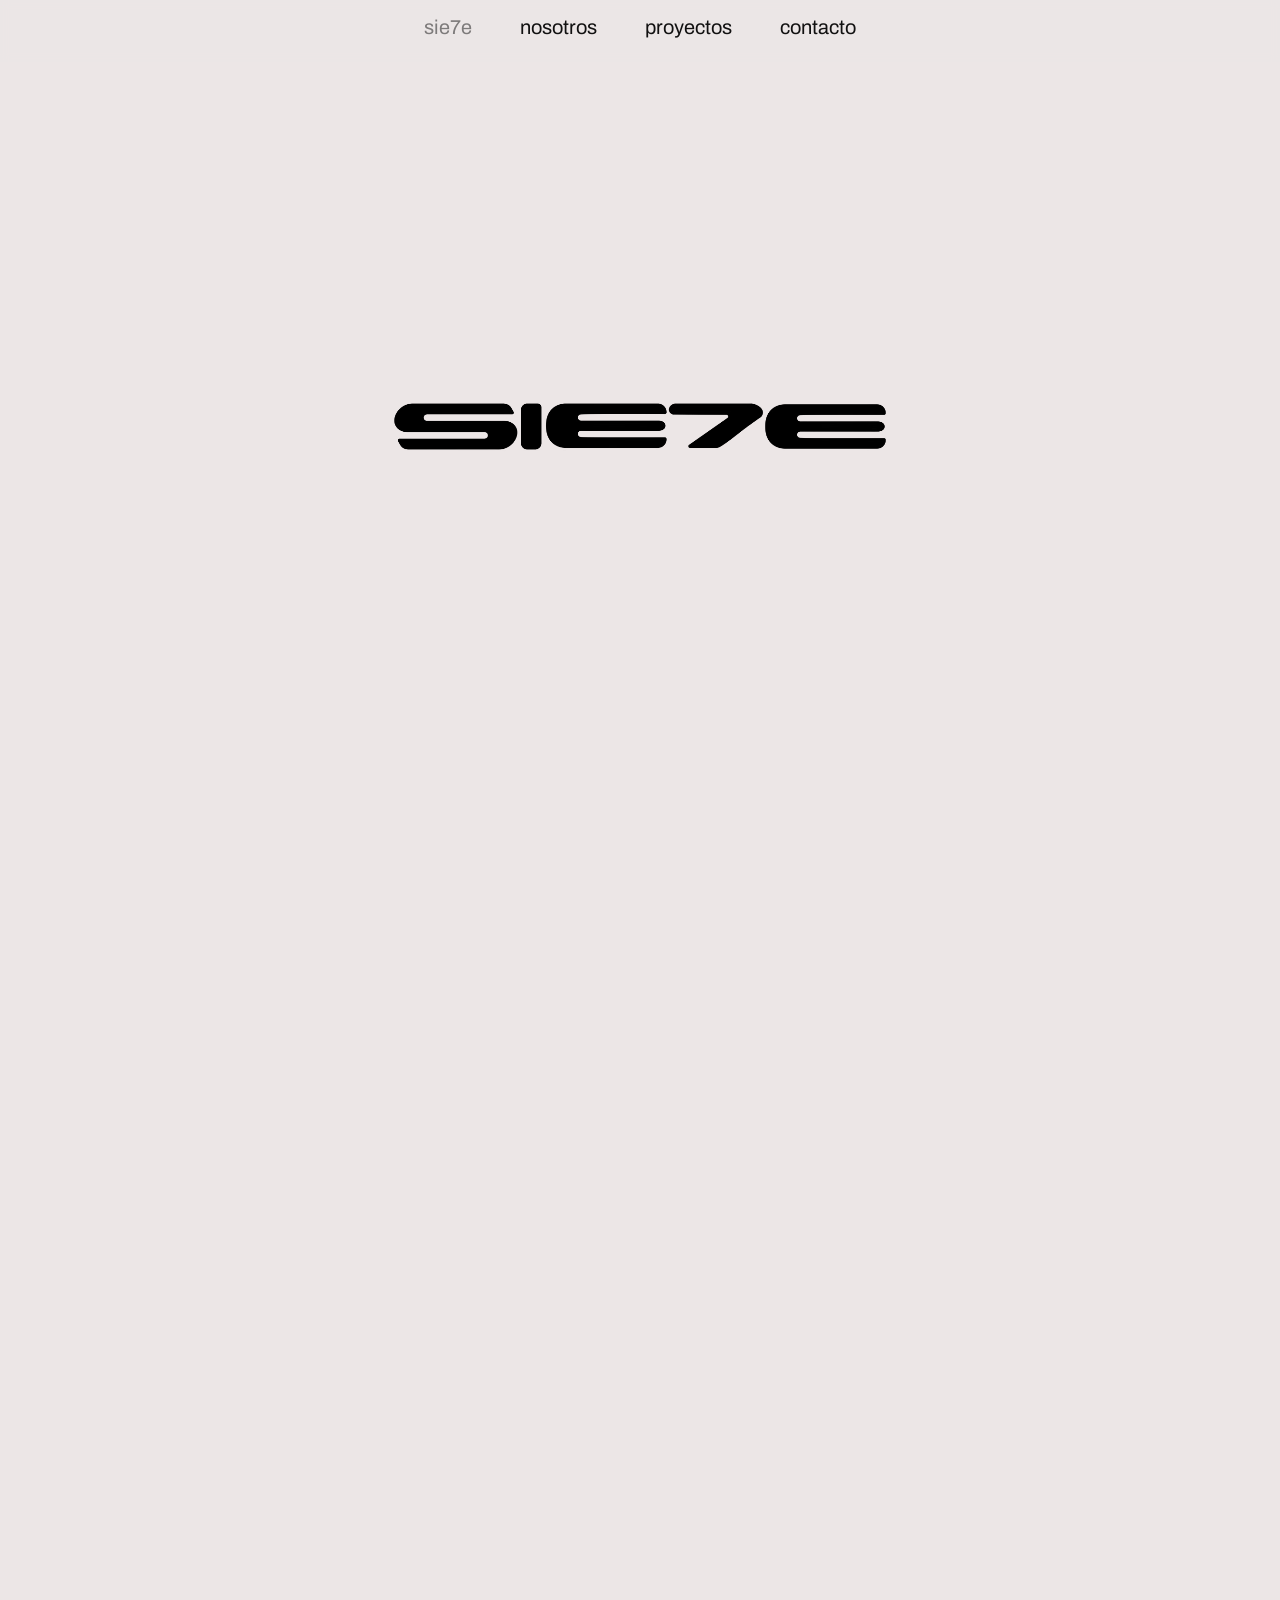
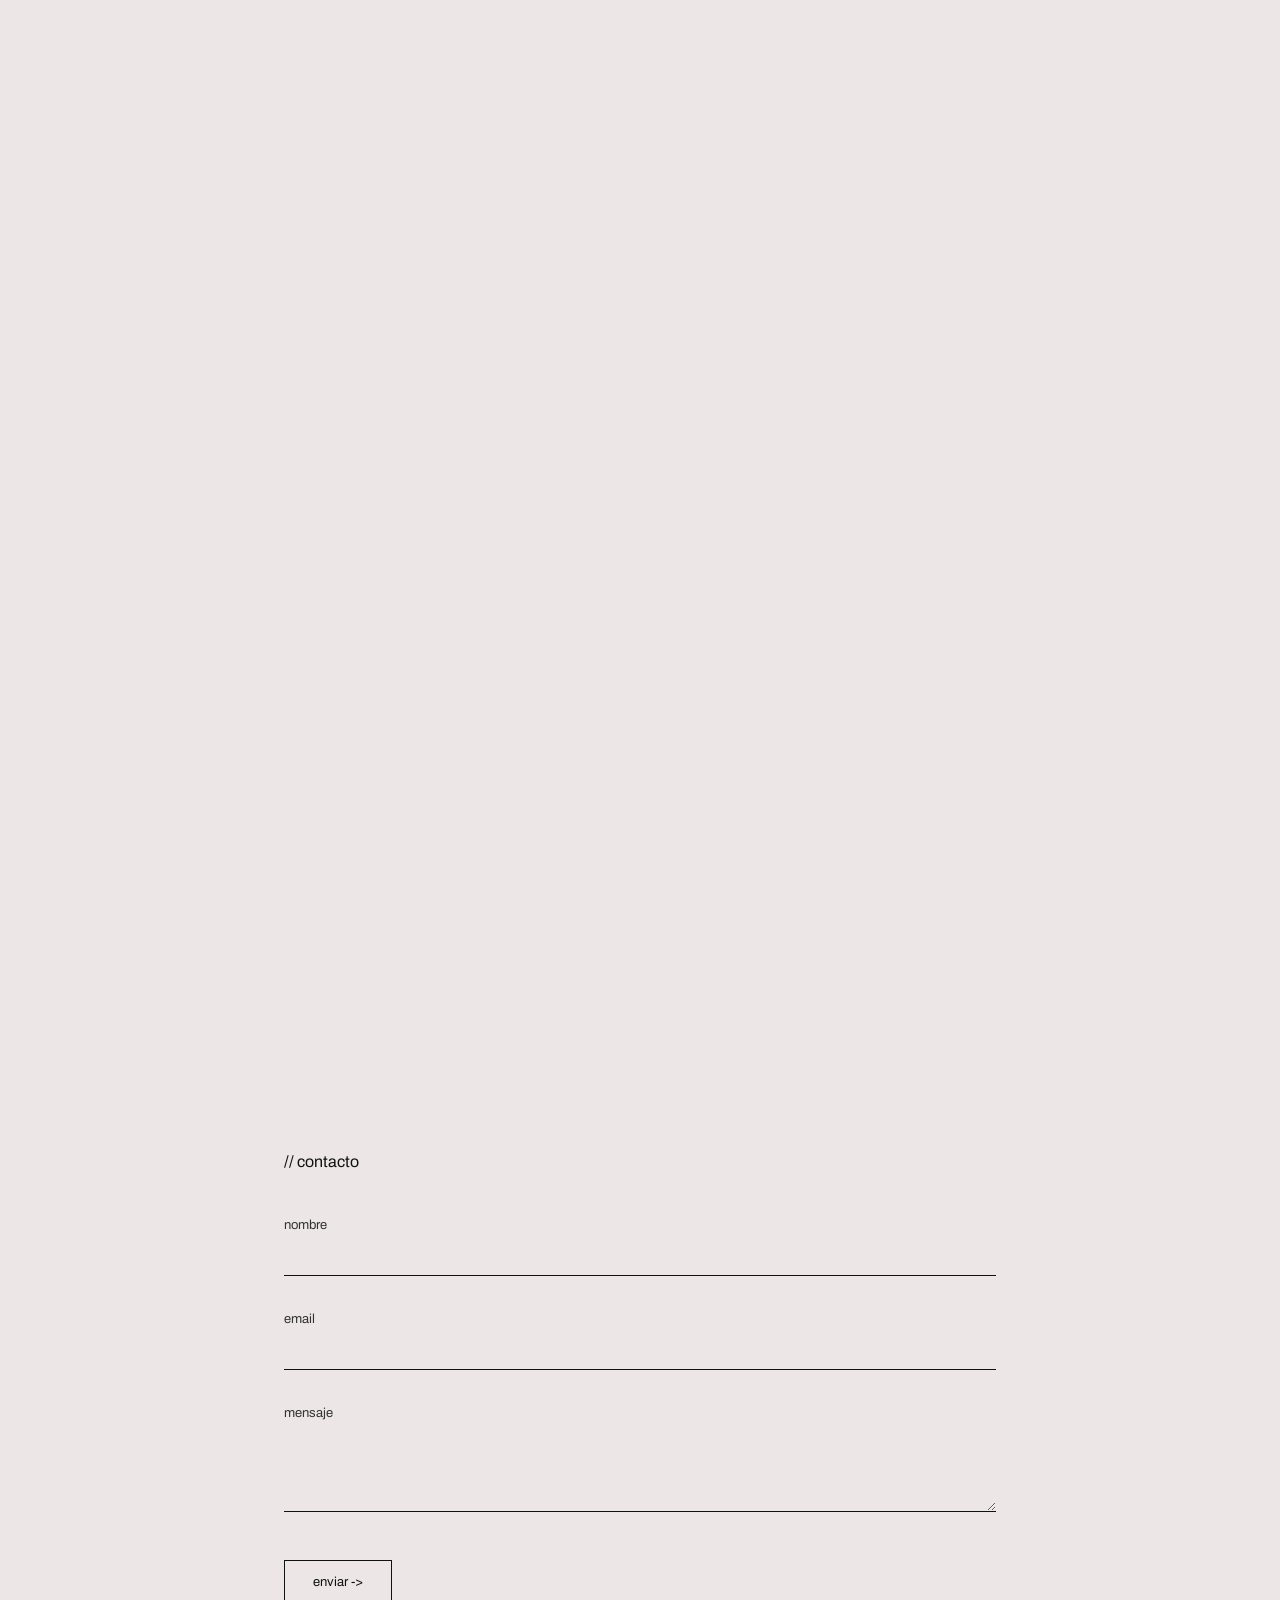
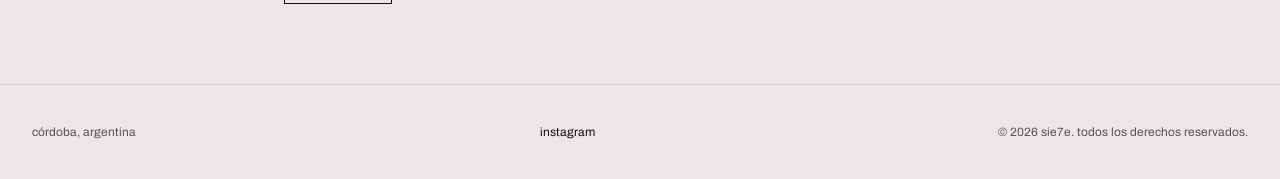
<file: index.html>
<!DOCTYPE html>
<html lang="es">
<head>
  <meta charset="UTF-8">
  <meta name="viewport" content="width=device-width, initial-scale=1.0">
  <title>SIE7E Creativo</title>
  <meta name="description" content="Colectivo artístico y productora audiovisual basada en Córdoba, Argentina.">
  <meta name="theme-color" content="#ece6e6">

  <link rel="icon" type="image/svg+xml" href="Recursos/favicon7.svg">
  <link rel="preconnect" href="https://fonts.googleapis.com">
  <link rel="preconnect" href="https://fonts.gstatic.com" crossorigin>
  <link href="https://fonts.googleapis.com/css2?family=Archivo:ital,wght@0,100..900;1,100..900&display=swap" rel="stylesheet">
  <link rel="stylesheet" href="style.css?v=28">

  <style>
    /* Ajuste de margen superior para dar espacio al header amplio */
    .hero-logo-container {
      width: 100%;
      max-width: 960px;
      margin: 170px auto 50px;
      padding: 0 24px;
      display: flex;
      justify-content: center;
      align-items: center;
      box-sizing: border-box;
    }

    .hero-logo-video {
      width: 100%;
      height: auto;
      display: block;
      image-rendering: -webkit-optimize-contrast;
      transform: translateZ(0);
      will-change: transform;
    }

    /* Videos a ancho completo (Full Width) */
    .hero-section {
      width: 100%;
      display: flex;
      flex-direction: column;
      gap: 0;
    }

    .hero-video-wrapper {
      width: 100vw;
      margin: 0;
      padding: 0;
      overflow: hidden;
      background-color: transparent;
    }

    .hero-bg-video {
      width: 100%;
      height: auto;
      display: block;
      object-fit: cover;
      image-rendering: -webkit-optimize-contrast;
      transform: translateZ(0);
      will-change: transform;
    }

    /* Formulario Minimalista */
    .contact-section {
      max-width: 760px;
      margin: 100px auto 80px;
      padding: 0 24px;
      width: 100%;
      box-sizing: border-box;
    }

    .contact-section h2 {
      font-size: 16px;
      font-weight: 400;
      text-transform: lowercase;
      margin-bottom: 48px;
      color: #111111;
    }

    .contact-form {
      display: flex;
      flex-direction: column;
      gap: 36px;
    }

    .form-group {
      display: flex;
      flex-direction: column;
      gap: 12px;
    }

    .form-group label {
      font-size: 13px;
      color: #333333;
      text-transform: lowercase;
    }

    .form-group input,
    .form-group textarea {
      width: 100%;
      padding: 8px 0;
      background: transparent;
      border: none;
      border-bottom: 1px solid #111111;
      font-size: 14px;
      color: #111111;
      box-sizing: border-box;
      outline: none;
      border-radius: 0;
    }

    .form-group textarea {
      resize: vertical;
      min-height: 80px;
      line-height: 1.6;
    }

    .submit-btn {
      align-self: flex-start;
      background: transparent;
      color: #111111;
      border: 1px solid #111111;
      padding: 14px 28px;
      font-size: 13px;
      text-transform: lowercase;
      cursor: pointer;
      margin-top: 12px;
      transition: all 0.2s ease;
    }

    .submit-btn:hover {
      background: #111111;
      color: #ece6e6;
    }

    @media (max-width: 768px) {
      .hero-logo-container {
        margin: 140px auto 30px;
      }

      .contact-section {
        margin: 60px auto 50px;
      }
    }
  </style>
</head>
<body>

  <header class="header">
    <nav class="nav-links" aria-label="Principal">
      <a href="index.html" aria-current="page">sie7e</a>
      <a href="nosotros.html">nosotros</a>
      <a href="proyectos.html">proyectos</a>
      <a href="#contacto">contacto</a>
    </nav>
  </header>

  <main>
    <!-- Logo Animado de Entrada -->
    <div class="hero-logo-container">
      <video autoplay loop muted playsinline preload="auto" class="hero-logo-video">
        <source src="Recursos/logo2.mov" type="video/quicktime; codecs=hvc1">
        <source src="Recursos/logo2.webm" type="video/webm">
      </video>
    </div>

    <!-- Videos a Ancho Completo (Optimización de Carga Diferida) -->
    <section class="hero-section">
      <div class="hero-video-wrapper">
        <video autoplay loop muted playsinline preload="auto" class="hero-bg-video">
          <source src="Recursos/portada1.mp4" type="video/mp4">
        </video>
      </div>

      <div class="hero-video-wrapper">
        <video autoplay loop muted playsinline preload="metadata" class="hero-bg-video">
          <source src="Recursos/portada2.mp4" type="video/mp4">
        </video>
      </div>

      <div class="hero-video-wrapper">
        <video autoplay loop muted playsinline preload="metadata" class="hero-bg-video">
          <source src="Recursos/portada3.mp4" type="video/mp4">
        </video>
      </div>
    </section>

<!-- Sección de Formulario de Contacto -->
    <section class="contact-section" id="contacto">
      <h2>// contacto</h2>
      <form class="contact-form" action="https://formspree.io/f/xkjjedvq" method="POST">
        <div class="form-group">
          <label for="name">nombre</label>
          <input type="text" id="name" name="name" required>
        </div>
        <div class="form-group">
          <label for="email">email</label>
          <input type="email" id="email" name="email" required>
        </div>
        <div class="form-group">
          <label for="message">mensaje</label>
          <textarea id="message" name="message" required></textarea>
        </div>
        <button type="submit" class="submit-btn">enviar -></button>
      </form>
    </section>
  </main>

  <footer class="footer">
    <div class="footer-content">
      <span>córdoba, argentina</span>
      <a href="https://instagram.com/siete.creative" target="_blank" rel="noopener noreferrer">instagram</a>
      <span>© 2026 sie7e. todos los derechos reservados.</span>
    </div>
  </footer>

</body>
</html>
</file>
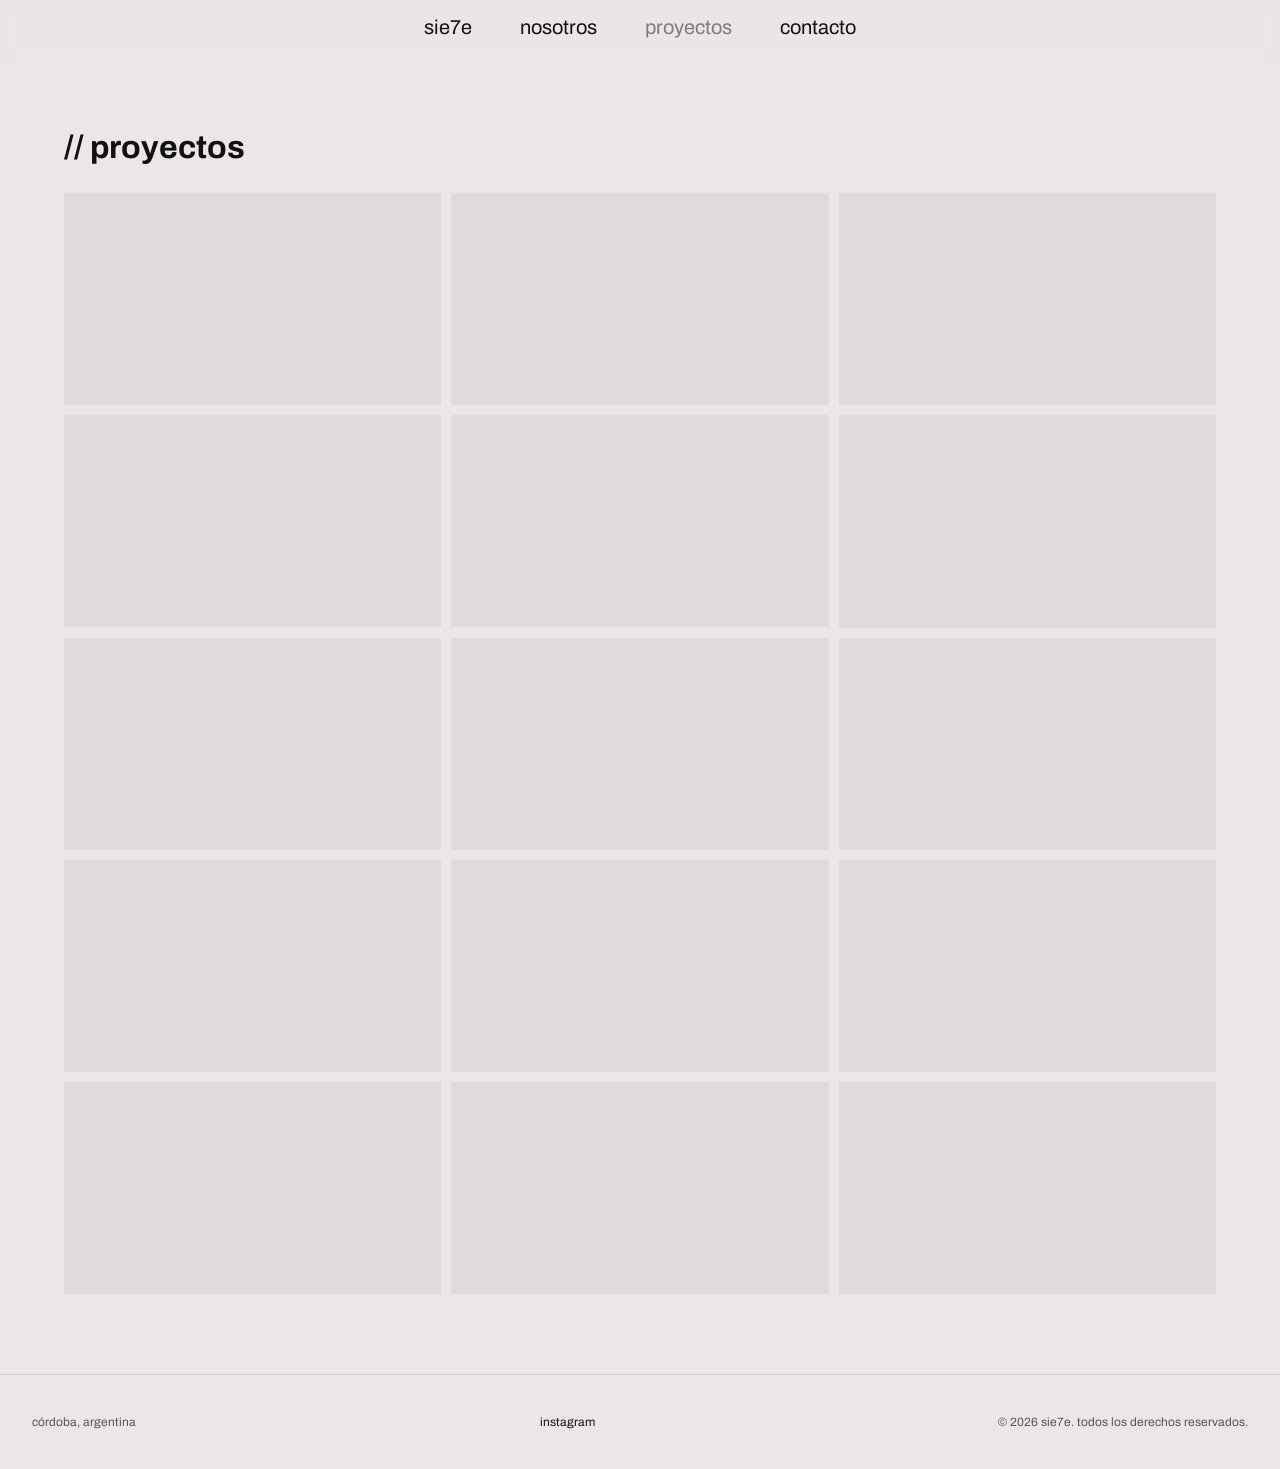
<file: proyectos.html>
<!DOCTYPE html>
<html lang="es">
<head>
  <meta charset="UTF-8">
  <meta name="viewport" content="width=device-width, initial-scale=1.0">
  <title>proyectos — sie7e</title>
  <meta name="description" content="Proyectos de sie7e: cine, videoclips, publicidad y artworks en Córdoba.">
  <meta name="theme-color" content="#ece6e6">

  <link rel="icon" type="image/svg+xml" href="Recursos/favicon7.svg">
  <link rel="preconnect" href="https://fonts.googleapis.com">
  <link rel="preconnect" href="https://fonts.gstatic.com" crossorigin>
  <link href="https://fonts.googleapis.com/css2?family=Space+Mono:wght@400;700&display=swap" rel="stylesheet">
  <link rel="stylesheet" href="style.css?v=13">

  <style>
    body {
      min-height: 100vh;
      display: flex;
      flex-direction: column;
      background-color: #ece6e6;
    }
    .projects-section {
    flex: 1;
    max-width: 960px;
    margin: 0 auto;
    padding: 110px 24px 80px; /* Reducido a 110px arriba */
    width: 100%;
}
    .projects-container {
      flex: 1;
      max-width: 1200px;
      margin: 0 auto;
      padding: 130px 24px 80px;
      width: 100%;
    }

    h1 {
      margin-bottom: 28px;
    }

    .projects-grid {
      display: grid;
      grid-template-columns: repeat(3, 1fr);
      gap: 10px;
      width: 100%;
    }

    .project-card {
      display: block;
      background: transparent;
      text-decoration: none;
      overflow: hidden;
      cursor: pointer;
    }

    .project-card:focus-visible {
      outline: 2px solid #111111;
      outline-offset: 3px;
    }

    .project-media {
      width: 100%;
      aspect-ratio: 16 / 9;
      background: rgba(17, 17, 17, 0.05);
      overflow: hidden;
      position: relative;
    }

    .project-media video {
      width: 100%;
      height: 100%;
      object-fit: cover;
      display: block;
      transition: transform 0.35s ease;
      background: transparent;
      transform: translateZ(0);
      -webkit-transform: translateZ(0);
    }

    @media (hover: hover) and (pointer: fine) {
      .project-card:hover .project-media video {
        transform: scale(1.03) translateZ(0);
      }
    }

    @media (max-width: 768px) {
      .projects-grid {
        grid-template-columns: repeat(2, 1fr);
        gap: 8px;
      }
    }

    @media (max-width: 600px) {
      .projects-container {
        padding: 95px 16px 50px;
      }
      .projects-grid {
        grid-template-columns: 1fr;
        gap: 8px;
      }
    }
  </style>
</head>
<body>

  <header class="header">
    <nav class="nav-links" aria-label="Principal">
      <a href="index.html">sie7e</a>
      <a href="nosotros.html">nosotros</a>
      <a href="proyectos.html" aria-current="page">proyectos</a>
      <a href="index.html#contacto">contacto</a>
    </nav>
  </header>

  <main class="projects-container">
    <h1>// proyectos</h1>

    <div class="projects-grid">
      <!-- Proyecto 01 -->
      <a href="https://vimeo.com/1241450664" class="project-card" target="_blank" rel="noopener noreferrer" aria-label="Ver video en Vimeo">
        <div class="project-media">
          <video class="lazy-video" data-src="Recursos/Fragmentos/frag1.mp4" loop muted playsinline webkit-playsinline disablepictureinpicture preload="none"></video>
        </div>
      </a>

      <!-- Proyecto 02 -->
      <a href="https://vimeo.com/1241451558" class="project-card" target="_blank" rel="noopener noreferrer" aria-label="Ver video en Vimeo">
        <div class="project-media">
          <video class="lazy-video" data-src="Recursos/Fragmentos/frag2.mp4" loop muted playsinline webkit-playsinline disablepictureinpicture preload="none"></video>
        </div>
      </a>

      <!-- Proyecto 03 -->
      <a href="https://youtu.be/m62rCeAR9TU?si=AFdK-YjYzVyQ2iF3" class="project-card" target="_blank" rel="noopener noreferrer" aria-label="Ver video en Vimeo">
        <div class="project-media">
          <video class="lazy-video" data-src="Recursos/Fragmentos/frag3.mp4" loop muted playsinline webkit-playsinline disablepictureinpicture preload="none"></video>
        </div>
      </a>

      <!-- Proyecto 04 -->
      <a href="https://vimeo.com/1241453990" class="project-card" target="_blank" rel="noopener noreferrer" aria-label="Ver video en Vimeo">
        <div class="project-media">
          <video class="lazy-video" data-src="Recursos/Fragmentos/frag4.mp4" loop muted playsinline webkit-playsinline disablepictureinpicture preload="none"></video>
        </div>
      </a>

      <!-- Proyecto 05 -->
      <a href="https://vimeo.com/1241441890" class="project-card" target="_blank" rel="noopener noreferrer" aria-label="Ver video en Vimeo">
        <div class="project-media">
          <video class="lazy-video" data-src="Recursos/Fragmentos/frag5.mp4" loop muted playsinline webkit-playsinline disablepictureinpicture preload="none"></video>
        </div>
      </a>

      <!-- Proyecto 06 -->
      <a href="https://vimeo.com/1241450452" class="project-card" target="_blank" rel="noopener noreferrer" aria-label="Ver video en Vimeo">
        <div class="project-media">
          <video class="lazy-video" data-src="Recursos/Fragmentos/frag6.mp4" loop muted playsinline webkit-playsinline disablepictureinpicture preload="none"></video>
        </div>
      </a>

      <!-- Proyecto 07 -->
      <a href="https://vimeo.com/1241457723" class="project-card" target="_blank" rel="noopener noreferrer" aria-label="Ver video en Vimeo">
        <div class="project-media">
          <video class="lazy-video" data-src="Recursos/Fragmentos/frag7.mp4" loop muted playsinline webkit-playsinline disablepictureinpicture preload="none"></video>
        </div>
      </a>

      <!-- Proyecto 08 -->
      <a href="https://vimeo.com/1241451711" class="project-card" target="_blank" rel="noopener noreferrer" aria-label="Ver video en Vimeo">
        <div class="project-media">
          <video class="lazy-video" data-src="Recursos/Fragmentos/frag8.mp4" loop muted playsinline webkit-playsinline disablepictureinpicture preload="none"></video>
        </div>
      </a>

      <!-- Proyecto 09 -->
      <a href="https://vimeo.com/1241440804" class="project-card" target="_blank" rel="noopener noreferrer" aria-label="Ver video en Vimeo">
        <div class="project-media">
          <video class="lazy-video" data-src="Recursos/Fragmentos/frag9.mp4" loop muted playsinline webkit-playsinline disablepictureinpicture preload="none"></video>
        </div>
      </a>

      <!-- Proyecto 10 -->
      <a href="https://vimeo.com/1241472966" class="project-card" target="_blank" rel="noopener noreferrer" aria-label="Ver video en Vimeo">
        <div class="project-media">
          <video class="lazy-video" data-src="Recursos/Fragmentos/frag10.mp4" loop muted playsinline webkit-playsinline disablepictureinpicture preload="none"></video>
        </div>
      </a>

      <!-- Proyecto 11 -->
      <a href="https://vimeo.com/1241429561" class="project-card" target="_blank" rel="noopener noreferrer" aria-label="Ver video en Vimeo">
        <div class="project-media">
          <video class="lazy-video" data-src="Recursos/Fragmentos/frag11.mp4" loop muted playsinline webkit-playsinline disablepictureinpicture preload="none"></video>
        </div>
      </a>

      <!-- Proyecto 12 -->
      <a href="https://vimeo.com/1242676364" class="project-card" target="_blank" rel="noopener noreferrer" aria-label="Ver video en Vimeo">
        <div class="project-media">
          <video class="lazy-video" data-src="Recursos/Fragmentos/frag12.mp4" loop muted playsinline webkit-playsinline disablepictureinpicture preload="none"></video>
        </div>
      </a>

      <!-- Proyecto 13 -->
      <a href="https://youtu.be/TfEnQe7JgtQ?si=2MVWTUBP9NB9soXA" class="project-card" target="_blank" rel="noopener noreferrer" aria-label="Ver video en Vimeo">
        <div class="project-media">
          <video class="lazy-video" data-src="Recursos/Fragmentos/frag13.mp4" loop muted playsinline webkit-playsinline disablepictureinpicture preload="none"></video>
        </div>
      </a>

      <!-- Proyecto 14 -->
      <a href="https://vimeo.com/1241432411" class="project-card" target="_blank" rel="noopener noreferrer" aria-label="Ver video en Vimeo">
        <div class="project-media">
          <video class="lazy-video" data-src="Recursos/Fragmentos/frag14.mp4" loop muted playsinline webkit-playsinline disablepictureinpicture preload="none"></video>
        </div>
      </a>

      <!-- Proyecto 15 -->
      <a href="https://vimeo.com/1241450863" class="project-card" target="_blank" rel="noopener noreferrer" aria-label="Ver video en Vimeo">
        <div class="project-media">
          <video class="lazy-video" data-src="Recursos/Fragmentos/frag15.mp4" loop muted playsinline webkit-playsinline disablepictureinpicture preload="none"></video>
        </div>
      </a>
    </div>
  </main>

  <!-- Footer Global -->
  <footer class="footer">
    <div class="footer-content">
      <span>córdoba, argentina</span>
      <a href="https://www.instagram.com/siete.creative/" target="_blank" rel="noopener noreferrer">instagram</a>
      <span>© 2026 sie7e. todos los derechos reservados.</span>
    </div>
  </footer>

  <script>
    const reduceMotion = matchMedia('(prefers-reduced-motion: reduce)').matches;
    const noop = () => {};
    const lazyVideos = [...document.querySelectorAll('.lazy-video')];

    lazyVideos.forEach(v => {
      v.muted = true;
      v.defaultMuted = true;
    });

    const safePlay = (v) => {
      if (reduceMotion) return;
      const playPromise = v.play();
      if (playPromise !== undefined) {
        playPromise.catch(() => {
          const retry = () => {
            if (v._inView) v.play().catch(noop);
          };
          window.addEventListener('touchstart', retry, { once: true, passive: true });
          window.addEventListener('scroll', retry, { once: true, passive: true });
        });
      }
    };

    const activateVideo = (v) => {
      v._inView = true;
      
      if (!v.src && v.dataset.src) {
        v.src = v.dataset.src;
        v.addEventListener('canplay', () => {
          if (v._inView) safePlay(v);
        }, { once: true });
        v.load();
        return;
      }

      if (v.readyState >= 2) {
        safePlay(v);
      } else {
        v.addEventListener('canplay', () => {
          if (v._inView) safePlay(v);
        }, { once: true });
      }
    };

    const deactivateVideo = (v) => {
      v._inView = false;
      if (!v.paused) {
        v.pause();
      }
    };

    if ('IntersectionObserver' in window) {
      const io = new IntersectionObserver((entries) => {
        entries.forEach(entry => {
          const v = entry.target;
          if (entry.isIntersecting) {
            activateVideo(v);
          } else {
            deactivateVideo(v);
          }
        });
      }, { 
        rootMargin: '100px 0px', 
        threshold: 0.1 
      });

      lazyVideos.forEach(v => io.observe(v));
    } else {
      lazyVideos.forEach(v => activateVideo(v));
    }
  </script>
</body>
</html>
</file>
<file: style.css>
@import url('https://fonts.googleapis.com/css2?family=Archivo:ital,wght@0,100..900;1,100..900&display=swap');

/* Reset base */
* {
  box-sizing: border-box;
  margin: 0;
  padding: 0;
}

body {
  font-family: 'Archivo', sans-serif;
  background-color: #ece6e6;
  color: #111111;
  min-height: 100vh;
  display: flex;
  flex-direction: column;
  overflow-x: hidden;
}

/* Herencia universal de tipografía */
input,
textarea,
button,
select {
  font-family: 'Archivo', sans-serif;
}

/* Header & Nav (Centrado y pegado arriba) */
.header {
  position: fixed;
  top: 0;
  left: 0;
  width: 100%;
  padding: 16px 32px 24px;
  background-color: rgba(236, 230, 230, 0.9);
  backdrop-filter: blur(5px);
  -webkit-backdrop-filter: blur(5px);
  z-index: 100;
  display: flex;
  justify-content: center;
  align-items: center;
}

.nav-links {
  display: flex;
  justify-content: center;
  align-items: center;
  gap: 48px;
}

.nav-links a {
  color: #111111;
  text-decoration: none;
  font-size: 20px;
  text-transform: lowercase;
  white-space: nowrap;
  transition: opacity 0.2s ease;
}

.nav-links a:hover,
.nav-links a[aria-current="page"] {
  opacity: 0.5;
}

/* Footer general */
.footer {
  padding: 40px 32px;
  margin-top: auto;
  border-top: 1px solid rgba(17, 17, 17, 0.1);
}

.footer-content {
  display: flex;
  justify-content: space-between;
  align-items: center;
  font-size: 12px;
  color: #555555;
}

.footer-content a {
  color: #111111;
  text-decoration: none;
}

.footer-content a:hover {
  text-decoration: underline;
}

/* Adaptación responsive para pantallas chicas / celulares */
@media (max-width: 600px) {
  .header {
    padding: 12px 12px 18px;
  }

  .nav-links {
    gap: 16px;
  }

  .nav-links a {
    font-size: 14px;
  }

  .footer-content {
    flex-direction: column;
    gap: 12px;
    align-items: flex-start;
  }
}
</file>
